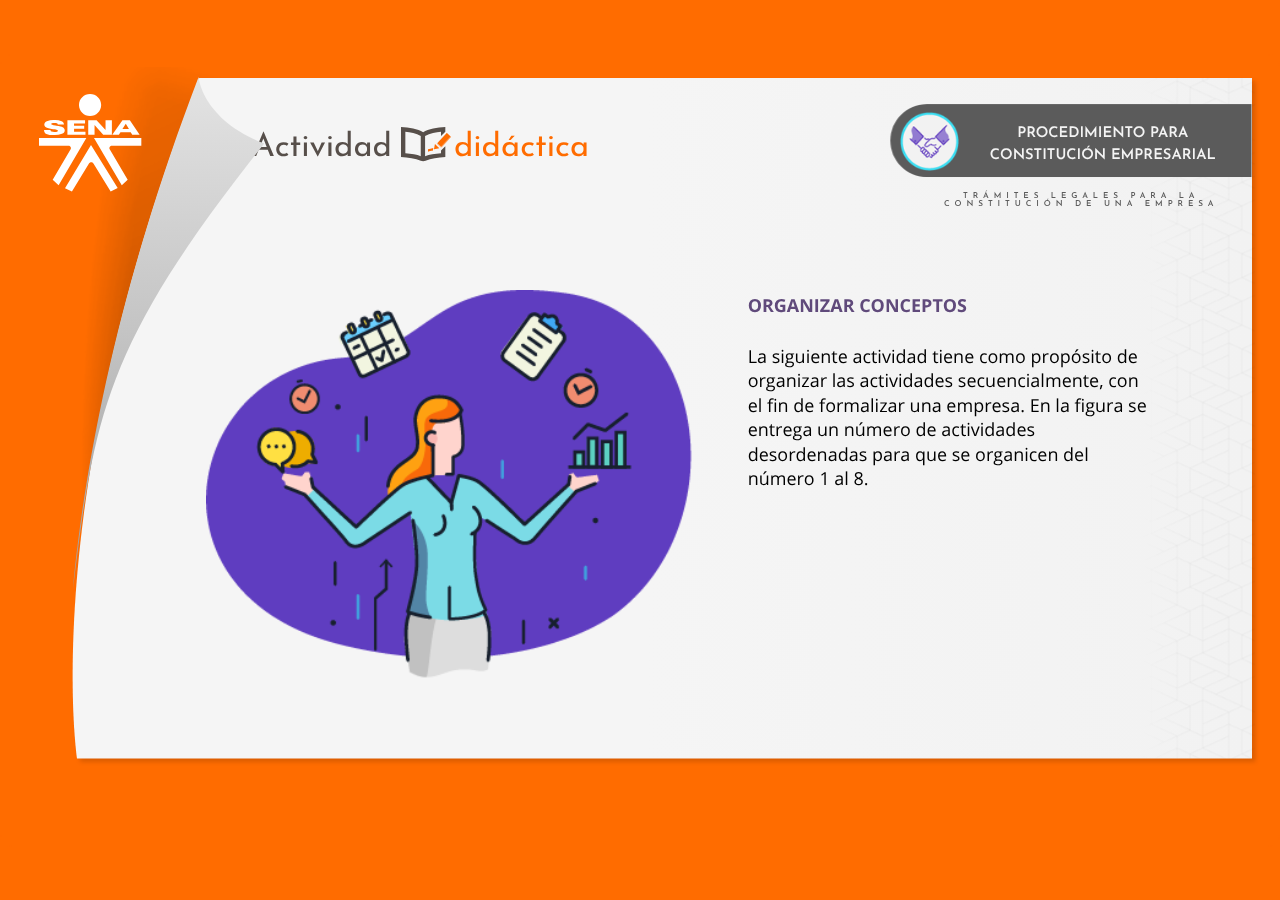
<file: public/media/actividad-1/index.html>
<!DOCTYPE html>
<html lang="es">
<head>
  <meta charset="utf-8">
  <!-- Creado con Storyline 360 - http://www.articulate.com  -->
  <!-- version: 3.41.22450.0 -->
  <title>Actividad didactica</title>
  <meta http-equiv="x-ua-compatible" content="IE=edge" />
  <meta name="viewport" content="width=device-width, initial-scale=1.0, user-scalable=no, shrink-to-fit=no, minimal-ui" />
  <meta name="apple-mobile-web-app-capable" content="yes" />
  <style>
    html, body { height: 100%; padding: 0; margin: 0 }
    #app { height: 100%; width: 100%; }
  </style>
  
  <script>window.THREE = { };</script>
</head>
<body style="background: #FF6C00" class="cs-HTML theme-classic">
  <!-- 360 -->
  <script>!function(e){function n(e,i){return e.test(i)}function i(e){var i=e||navigator.userAgent,o=i.split("[FBAN");if(void 0!==o[1]&&(i=o[0]),this.apple={phone:n(t,i),ipod:n(d,i),tablet:!n(t,i)&&n(s,i),device:n(t,i)||n(d,i)||n(s,i)},this.amazon={phone:n(h,i),tablet:!n(h,i)&&n(a,i),device:n(h,i)||n(a,i)},this.android={phone:n(h,i)||n(b,i),tablet:!n(h,i)&&!n(b,i)&&(n(a,i)||n(r,i)),device:n(h,i)||n(a,i)||n(b,i)||n(r,i)},this.windows={phone:n(l,i),tablet:n(p,i),device:n(l,i)||n(p,i)},this.other={blackberry:n(f,i),blackberry10:n(u,i),opera:n(c,i),firefox:n(A,i),chrome:n(w,i),device:n(f,i)||n(u,i)||n(c,i)||n(A,i)||n(w,i)},this.seven_inch=n(v,i),this.any=this.apple.device||this.android.device||this.windows.device||this.other.device||this.seven_inch,this.phone=this.apple.phone||this.android.phone||this.windows.phone,this.tablet=this.apple.tablet||this.android.tablet||this.windows.tablet,"undefined"==typeof window)return this}function o(){var e=new i;return e.Class=i,e}var t=/iPhone/i,d=/iPod/i,s=/iPad/i,b=/(?=.*\bAndroid\b)(?=.*\bMobile\b)/i,r=/Android/i,h=/(?=.*\bAndroid\b)(?=.*\bSD4930UR\b)/i,a=/(?=.*\bAndroid\b)(?=.*\b(?:KFOT|KFTT|KFJWI|KFJWA|KFSOWI|KFTHWI|KFTHWA|KFAPWI|KFAPWA|KFARWI|KFASWI|KFSAWI|KFSAWA)\b)/i,l=/IEMobile/i,p=/(?=.*\bWindows\b)(?=.*\bARM\b)/i,f=/BlackBerry/i,u=/BB10/i,c=/Opera Mini/i,w=/(CriOS|Chrome)(?=.*\bMobile\b)/i,A=/(?=.*\bFirefox\b)(?=.*\bMobile\b)/i,v=new RegExp("(?:Nexus 7|BNTV250|Kindle Fire|Silk|GT-P1000)","i");"undefined"!=typeof module&&module.exports&&"undefined"==typeof window?module.exports=i:"undefined"!=typeof module&&module.exports&&"undefined"!=typeof window?module.exports=o():"function"==typeof define&&define.amd?define("isMobile",[],e.isMobile=o()):e.isMobile=o()}(this);
    window.isMobile.apple.tablet = window.isMobile.apple.tablet ||
      (navigator.platform === 'MacIntel' && navigator.maxTouchPoints > 1);
    window.isMobile.apple.device = window.isMobile.apple.device || window.isMobile.apple.tablet;
    window.isMobile.tablet = window.isMobile.tablet || window.isMobile.apple.tablet;
    window.isMobile.any = window.isMobile.any || window.isMobile.apple.tablet;
  </script>

  <div id="focus-sink" aria-hidden="true" tabIndex="-1"></div>

  <div id="preso"></div>
  <script>
    window.DS = {};
    window.globals = {
      DATA_PATH_BASE: '',
      HAS_FRAME: true,
      HAS_SLIDE: true,

      lmsPresent: false,
      tinCanPresent: false,
      cmi5Present: false,
      aoSupport: false,
      scale: 'show all',
      captureRc: false,
      browserSize: 'optimal',
      bgColor: '#FF6C00',
      features: '',
      themeName: 'classic',
      preloaderColor: '#FFFFFF',
      suppressAnalytics: false,
      productChannel: 'stable',
      publishSource: 'storyline',
      aid: 'aid|a6cfc49f-d8f5-4035-9c64-030bba8ba580',
      cid: 'fd4fcdb6-d3c5-4390-a3dd-eb095a2bc740',
      playerVersion: '3.41.22450.0',
      maxIosVideoElements: 5,

      
      parseParams: function(qs) {
        if (window.globals.parsedParams != null) {
          return window.globals.parsedParams;
        }
        qs = (qs || window.location.search.substr(1)).split('+').join(' ');
        var params = {},
            tokens,
            re = /[?&]?([^=]+)=([^&]*)/g;

        while (tokens = re.exec(qs)) {
          params[decodeURIComponent(tokens[1]).trim()] =
            decodeURIComponent(tokens[2]).trim();
        }
        window.globals.parsedParams = params;
        return params;
      }

    };

    (function() {

      var classTypes = [ 'desktop', 'mobile', 'phone', 'tablet' ];

      var addDeviceClasses = function(prefix, testObj) {
        var curr, i;
        for (i = 0; i < classTypes.length; i++) {
          curr = classTypes[i];
          if (testObj[curr]) {
            document.body.classList.add(prefix + curr);
          }
        }
      };

      var params = window.globals.parseParams(),
          isDevicePreview = params.devicepreview === '1',
          isPhoneOverride = params.deviceType === 'phone' || (isDevicePreview && params.phone == '1'),
          isTabletOverride = (params.deviceType === 'tablet' || isDevicePreview) && !isPhoneOverride,
          isMobileOverride = isPhoneOverride || isTabletOverride;

      var deviceView = {
        desktop: !window.isMobile.any && !isMobileOverride,
        mobile: window.isMobile.any || isMobileOverride,
        phone: isPhoneOverride || (window.isMobile.phone && !isTabletOverride),
        tablet: isTabletOverride || window.isMobile.tablet
      };

      window.globals.deviceView = deviceView;
      window.isMobile.desktop = !window.isMobile.any;
      window.isMobile.mobile = window.isMobile.any;

      addDeviceClasses('view-', deviceView);

    })();
  </script>
  
  <script src='story_content/user.js' type=text/javascript></script>
  <div class="slide-loader"></div>

  <script type="text/javascript">
    if (window.globals.deviceView.isMobile) { var doc = document, loader = doc.body.querySelector('.slide-loader'); [ 1, 2, 3 ].forEach(function(n) { var d = doc.createElement('div'); d.style.backgroundColor = window.globals.preloaderColor; d.classList.add('mobile-loader-dot'); d.classList.add('dot' + n); loader.appendChild(d); }); }
  </script>

  <div class="mobile-load-title-overlay" style="display: none">
    <div class="mobile-load-title">Actividad didactica</div>
  </div>

  <div class="mobile-chrome-warning"></div>

  <script>
    
    if (window.autoSpider && window.vInterfaceObject) {
      document.querySelector('.mobile-load-title-overlay').style.display = 'none';
    }
  </script>

  

  <link rel="stylesheet" href="html5/data/css/output.min.css" data-noprefix />
</body>
<script src="html5/lib/scripts/ds-bootstrap.min.js"></script>
</html>
</file>
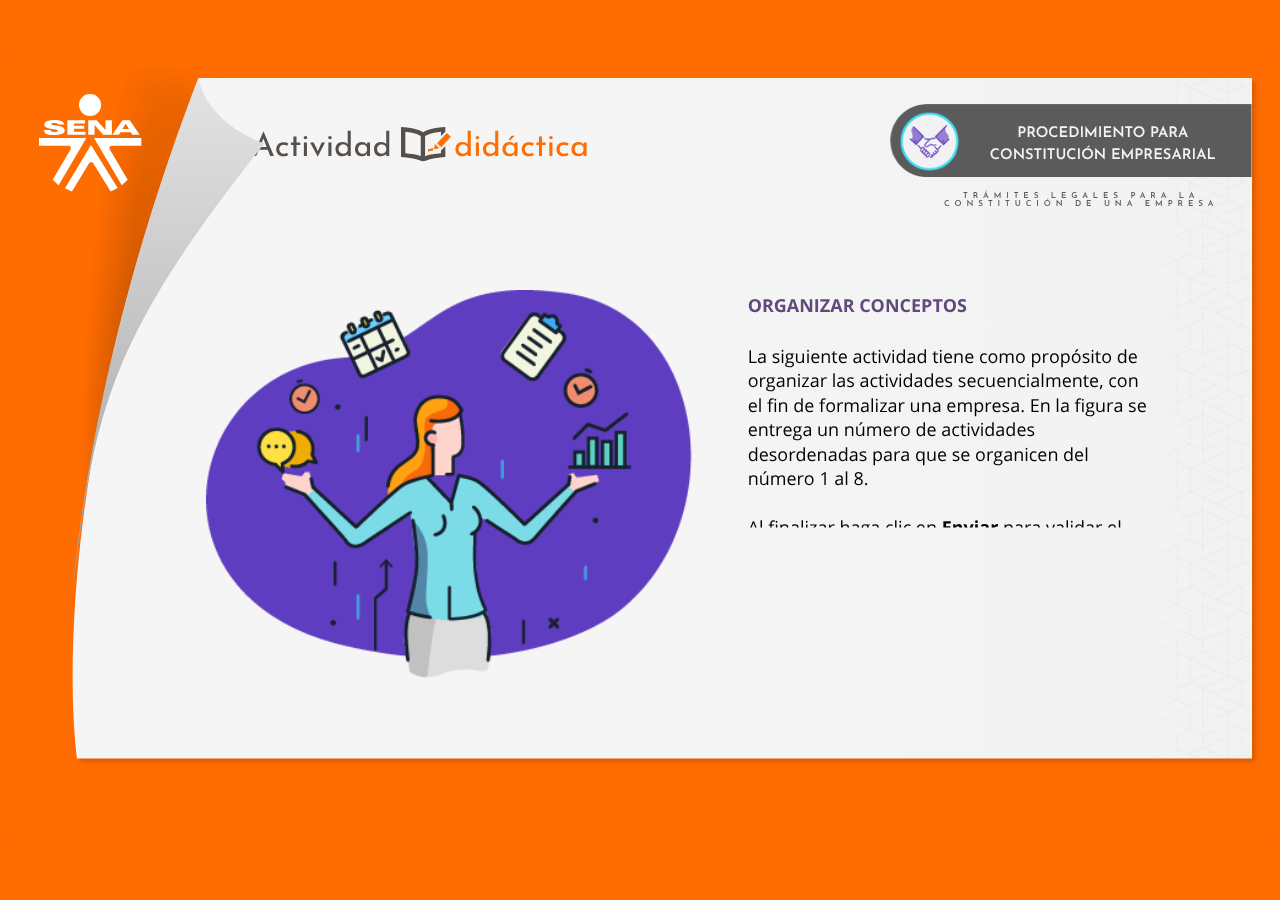
<file: public/media/actividad-1/story.html>
<!DOCTYPE html>
<html lang="es">
<head>
  <meta charset="utf-8">
  <!-- Creado con Storyline 360 - http://www.articulate.com  -->
  <!-- version: 3.41.22450.0 -->
  <title>SENA - Actividad did&#225;ctica</title>
  <meta http-equiv="x-ua-compatible" content="IE=edge" />
  <meta name="viewport" content="width=device-width, initial-scale=1.0, user-scalable=no, shrink-to-fit=no, minimal-ui" />
  <meta name="apple-mobile-web-app-capable" content="yes" />
  <style>
    html, body { height: 100%; padding: 0; margin: 0 }
    #app { height: 100%; width: 100%; }
  </style>
  
  <script>window.THREE = { };</script>
</head>
<body style="background: #FF6C00" class="cs-HTML theme-classic">
  <!-- 360 -->
  <script>!function(e){function n(e,i){return e.test(i)}function i(e){var i=e||navigator.userAgent,o=i.split("[FBAN");if(void 0!==o[1]&&(i=o[0]),this.apple={phone:n(t,i),ipod:n(d,i),tablet:!n(t,i)&&n(s,i),device:n(t,i)||n(d,i)||n(s,i)},this.amazon={phone:n(h,i),tablet:!n(h,i)&&n(a,i),device:n(h,i)||n(a,i)},this.android={phone:n(h,i)||n(b,i),tablet:!n(h,i)&&!n(b,i)&&(n(a,i)||n(r,i)),device:n(h,i)||n(a,i)||n(b,i)||n(r,i)},this.windows={phone:n(l,i),tablet:n(p,i),device:n(l,i)||n(p,i)},this.other={blackberry:n(f,i),blackberry10:n(u,i),opera:n(c,i),firefox:n(A,i),chrome:n(w,i),device:n(f,i)||n(u,i)||n(c,i)||n(A,i)||n(w,i)},this.seven_inch=n(v,i),this.any=this.apple.device||this.android.device||this.windows.device||this.other.device||this.seven_inch,this.phone=this.apple.phone||this.android.phone||this.windows.phone,this.tablet=this.apple.tablet||this.android.tablet||this.windows.tablet,"undefined"==typeof window)return this}function o(){var e=new i;return e.Class=i,e}var t=/iPhone/i,d=/iPod/i,s=/iPad/i,b=/(?=.*\bAndroid\b)(?=.*\bMobile\b)/i,r=/Android/i,h=/(?=.*\bAndroid\b)(?=.*\bSD4930UR\b)/i,a=/(?=.*\bAndroid\b)(?=.*\b(?:KFOT|KFTT|KFJWI|KFJWA|KFSOWI|KFTHWI|KFTHWA|KFAPWI|KFAPWA|KFARWI|KFASWI|KFSAWI|KFSAWA)\b)/i,l=/IEMobile/i,p=/(?=.*\bWindows\b)(?=.*\bARM\b)/i,f=/BlackBerry/i,u=/BB10/i,c=/Opera Mini/i,w=/(CriOS|Chrome)(?=.*\bMobile\b)/i,A=/(?=.*\bFirefox\b)(?=.*\bMobile\b)/i,v=new RegExp("(?:Nexus 7|BNTV250|Kindle Fire|Silk|GT-P1000)","i");"undefined"!=typeof module&&module.exports&&"undefined"==typeof window?module.exports=i:"undefined"!=typeof module&&module.exports&&"undefined"!=typeof window?module.exports=o():"function"==typeof define&&define.amd?define("isMobile",[],e.isMobile=o()):e.isMobile=o()}(this);
    window.isMobile.apple.tablet = window.isMobile.apple.tablet ||
      (navigator.platform === 'MacIntel' && navigator.maxTouchPoints > 1);
    window.isMobile.apple.device = window.isMobile.apple.device || window.isMobile.apple.tablet;
    window.isMobile.tablet = window.isMobile.tablet || window.isMobile.apple.tablet;
    window.isMobile.any = window.isMobile.any || window.isMobile.apple.tablet;
  </script>

  <div id="focus-sink" aria-hidden="true" tabIndex="-1"></div>

  <div id="preso"></div>
  <script>
    window.DS = {};
    window.globals = {
      DATA_PATH_BASE: '',
      HAS_FRAME: true,
      HAS_SLIDE: true,

      lmsPresent: false,
      tinCanPresent: false,
      cmi5Present: false,
      aoSupport: false,
      scale: 'show all',
      captureRc: false,
      browserSize: 'optimal',
      bgColor: '#FF6C00',
      features: '',
      themeName: 'classic',
      preloaderColor: '#FFFFFF',
      suppressAnalytics: false,
      productChannel: 'stable',
      publishSource: 'storyline',
      aid: 'aid|9cb3149d-e02e-439b-b6eb-2a6c21cb59d5',
      cid: 'fd4fcdb6-d3c5-4390-a3dd-eb095a2bc740',
      playerVersion: '3.41.22450.0',
      maxIosVideoElements: 5,

      
      parseParams: function(qs) {
        if (window.globals.parsedParams != null) {
          return window.globals.parsedParams;
        }
        qs = (qs || window.location.search.substr(1)).split('+').join(' ');
        var params = {},
            tokens,
            re = /[?&]?([^=]+)=([^&]*)/g;

        while (tokens = re.exec(qs)) {
          params[decodeURIComponent(tokens[1]).trim()] =
            decodeURIComponent(tokens[2]).trim();
        }
        window.globals.parsedParams = params;
        return params;
      }

    };

    (function() {

      var classTypes = [ 'desktop', 'mobile', 'phone', 'tablet' ];

      var addDeviceClasses = function(prefix, testObj) {
        var curr, i;
        for (i = 0; i < classTypes.length; i++) {
          curr = classTypes[i];
          if (testObj[curr]) {
            document.body.classList.add(prefix + curr);
          }
        }
      };

      var params = window.globals.parseParams(),
          isDevicePreview = params.devicepreview === '1',
          isPhoneOverride = params.deviceType === 'phone' || (isDevicePreview && params.phone == '1'),
          isTabletOverride = (params.deviceType === 'tablet' || isDevicePreview) && !isPhoneOverride,
          isMobileOverride = isPhoneOverride || isTabletOverride;

      var deviceView = {
        desktop: !window.isMobile.any && !isMobileOverride,
        mobile: window.isMobile.any || isMobileOverride,
        phone: isPhoneOverride || (window.isMobile.phone && !isTabletOverride),
        tablet: isTabletOverride || window.isMobile.tablet
      };

      window.globals.deviceView = deviceView;
      window.isMobile.desktop = !window.isMobile.any;
      window.isMobile.mobile = window.isMobile.any;

      addDeviceClasses('view-', deviceView);

    })();
  </script>
  
  <script src='story_content/user.js' type=text/javascript></script>
  <div class="slide-loader"></div>

  <script type="text/javascript">
    if (window.globals.deviceView.isMobile) { var doc = document, loader = doc.body.querySelector('.slide-loader'); [ 1, 2, 3 ].forEach(function(n) { var d = doc.createElement('div'); d.style.backgroundColor = window.globals.preloaderColor; d.classList.add('mobile-loader-dot'); d.classList.add('dot' + n); loader.appendChild(d); }); }
  </script>

  <div class="mobile-load-title-overlay" style="display: none">
    <div class="mobile-load-title">SENA - Actividad did&#225;ctica</div>
  </div>

  <div class="mobile-chrome-warning"></div>

  <script>
    
    if (window.autoSpider && window.vInterfaceObject) {
      document.querySelector('.mobile-load-title-overlay').style.display = 'none';
    }
  </script>

  

  <link rel="stylesheet" href="html5/data/css/output.min.css" data-noprefix />
</body>
<script src="html5/lib/scripts/ds-bootstrap.min.js"></script>
</html>
</file>
<file: public/media/actividad-1/html5/data/css/output.min.css>
@font-face {
  font-family: 'Open SansBold CharsBoldD07A569B';
  src: url('[data-uri]');
  font-style: normal;
  font-weight: normal;
}
@font-face {
  font-family: 'Open Sans Charset1_ 5gIDAE33D34';
  src: url('[data-uri]');
  font-style: normal;
  font-weight: normal;
}
@font-face {
  font-family: 'Josefin Sans Charset1_ 0BDA0274';
  src: url('[data-uri]');
  font-style: normal;
  font-weight: normal;
}
@font-face {
  font-family: 'Josefin Sans SemiBoBoldB2AB0BB5';
  src: url('[data-uri]');
  font-style: normal;
  font-weight: normal;
}
@font-face {
  font-family: 'Open SansItalic CItalicB4829015';
  src: url('[data-uri]');
  font-style: normal;
  font-weight: normal;
}
@font-face {
  font-family: 'ArialBold Charset1_Bold3E3C0890';
  src: url('[data-uri]');
  font-style: normal;
  font-weight: normal;
}
.cs-HTML {
  background: rgba(255, 108, 0, 1);
}
.cs-npnxnanbnsnfns00000000001 .cs-infopanel  {
  box-shadow: 0 1px 0 rgba(0, 0, 0, 1);
  background: rgba(255, 255, 255, 1);
}
.cs-npnxnanbnsnfns00000000001 .cs-infopanel .cs-link {
  color: rgba(124, 34, 128, 1);
}
.cs-npnxnanbnsnfns00000000001 .cs-infopanel .cs-link:hover {
  color: rgba(0, 0, 238, 1);
}
.cs-npnxnanbnsnfns00000000001 .cs-infopanel .cs-name {
  color: rgba(68, 68, 68, 1);
}
.cs-npnxnanbnsnfns00000000001 .cs-infopanel .cs-title {
  color: rgba(153, 153, 153, 1);
}
.cs-npnxnanbnsnfns00000000001 .cs-infopanelpopup  {
  box-shadow: 0 1px 0 rgba(0, 0, 0, 1);
  background: linear-gradient(180deg, rgba(29, 29, 29, 1) 0%, rgba(11, 11, 11, 1) 100%);
}
.cs-npnxnanbnsnfns00000000001 .cs-infopanelpopup .cs-link {
  color: rgba(255, 255, 255, 1);
}
.cs-npnxnanbnsnfns00000000001 .cs-infopanelpopup .cs-link:hover {
  color: rgba(117, 117, 117, 1);
}
.cs-npnxnanbnsnfns00000000001 .cs-infopanelpopup .cs-name {
  color: rgba(114, 114, 114, 1);
}
.cs-npnxnanbnsnfns00000000001 .cs-infopanelpopup .cs-bio {
  color: rgba(255, 255, 255, 1);
}
.cs-npnxnanbnsnfns00000000001 .cs-timer  {
  color: rgba(255, 255, 255, 1);
}
.cs-npnxnanbnsnfns00000000001 .cs-duration stop:first-child {
  stop-color: rgba(0, 215, 255, 1);
}
.cs-npnxnanbnsnfns00000000001 .cs-duration stop:last-child {
  stop-color: rgba(0, 171, 255, 1);
}
.cs-npnxnanbnsnfns00000000001 .cs-elapsed stop:first-child {
  stop-color: rgba(254, 227, 71, 1);
}
.cs-npnxnanbnsnfns00000000001 .cs-elapsed stop:last-child {
  stop-color: rgba(252, 204, 42, 1);
}
.cs-npnxnanbnsnfns00000000001 .cs-timer .cs-pie .cs-innerstroke {
  stroke: rgba(255, 255, 255, 1);
}
.cs-npnxnanbnsnfns00000000001 .cs-timer .cs-pie .cs-innerborder {
  stroke: rgba(204, 204, 204, 1);
}
.cs-npnxnanbnsnfns00000000001 .cs-window  {
  box-shadow: 0 8px 5px rgba(0, 0, 0, 0.2);
  border-color: rgba(29, 29, 29, 1);
  background: rgba(42, 42, 42, 1);
  color: rgba(255, 255, 255, 1);
}
.cs-npnxnanbnsnfns00000000001 .cs-window .cs-diva {
  border-color: rgba(49, 49, 49, 1);
}
.cs-npnxnanbnsnfns00000000001 .cs-window .cs-divb {
  border-color: rgba(14, 14, 14, 1);
}
.cs-npnxnanbnsnfns00000000001 .cs-editor .cs-editor-slide {
  color: rgba(255, 255, 255, 1);
}
.cs-npnxnanbnsnfns00000000001 .cs-editor .cs-editor-html {
  color: rgba(255, 255, 255, 1);
}
.cs-npnxnanbnsnfns00000000001 .cs-editor .cs-editor-button {
  text-shadow: 0 1px 0 rgba(0, 0, 0, 1);
  color: rgba(255, 255, 255, 1);
  border-color: rgba(3, 3, 3, 1);
  background: linear-gradient(180deg, rgba(51, 51, 51, 1) 0%, rgba(20, 20, 20, 1) 100%);
}
.cs-npnxnanbnsnfns00000000001 .cs-editor .cs-editor-button:hover {
  background: linear-gradient(180deg, rgba(58, 58, 58, 1) 0%, rgba(12, 12, 12, 1) 100%);
}
.cs-npnxnanbnsnfns00000000001 .cs-editor .cs-editor-button:active {
  background: linear-gradient(180deg, rgba(20, 20, 20, 1) 0%, rgba(50, 50, 50, 1) 100%);
}
.cs-npnxnanbnsnfns00000000001 .cs-listitem  {
  color: rgba(255, 255, 255, 1);
  border-color: rgba(52, 52, 52, 1);
}
.cs-npnxnanbnsnfns00000000001 .cs-listitem.cs-viewed {
  color: rgba(135, 135, 135, 1);
}
.cs-npnxnanbnsnfns00000000001 .cs-listitem.cs-selected {
  color: rgba(255, 255, 255, 1);
  background: rgba(63, 63, 63, 1);
}
.cs-npnxnanbnsnfns00000000001 .cs-listitem.cs-selected:hover {
  background: rgba(63, 63, 63, 1);
}
.cs-npnxnanbnsnfns00000000001 .cs-listitem.cs-selected.hover {
  background: rgba(63, 63, 63, 1);
}
.cs-npnxnanbnsnfns00000000001 .cs-listitem.cs-selected:focus {
  background: rgba(63, 63, 63, 1);
}
.cs-npnxnanbnsnfns00000000001 .cs-listitem .cs-icon-carrot {
  fill: rgba(255, 255, 255, 1);
}
.cs-npnxnanbnsnfns00000000001 .cs-listitem .cs-icon-carrot .cs-shadow {
  fill: rgba(0, 0, 0, 1);
}
.cs-npnxnanbnsnfns00000000001 .cs-listitem:hover {
  background: rgba(49, 49, 49, 1);
}
.cs-npnxnanbnsnfns00000000001 .cs-listitem.hover {
  background: rgba(49, 49, 49, 1);
}
.cs-npnxnanbnsnfns00000000001 .cs-listitem:focus {
  background: rgba(49, 49, 49, 1);
}
.cs-npnxnanbnsnfns00000000001 .cs-glossary  {
  color: rgba(255, 255, 255, 1);
}
.cs-npnxnanbnsnfns00000000001 .cs-glossary .cs-scrolling-panel {
  background: rgba(51, 51, 51, 1);
}
.cs-npnxnanbnsnfns00000000001 .cs-glossary .cs-term.cs-selected .cs-choice-list-trigger {
  color: rgba(255, 255, 255, 1);
  background: rgba(63, 63, 63, 1);
}
.cs-npnxnanbnsnfns00000000001 .cs-glossary .cs-term.cs-selected .cs-choice-list-trigger:focus {
  color: rgba(255, 255, 255, 1);
  background: rgba(63, 63, 63, 1);
}
.cs-npnxnanbnsnfns00000000001 .cs-glossary .cs-term:hover .cs-choice-list-trigger {
  background: rgba(28, 28, 28, 1);
}
.cs-npnxnanbnsnfns00000000001 .cs-glossary .cs-term.hover .cs-choice-list-trigger {
  background: rgba(28, 28, 28, 1);
}
.cs-npnxnanbnsnfns00000000001 .cs-glossary .cs-term .cs-choice-list-trigger:focus {
  background: rgba(28, 28, 28, 1);
}
.cs-npnxnanbnsnfns00000000001 .cs-glossary .cs-diva {
  border-color: rgba(61, 61, 61, 1);
}
.cs-npnxnanbnsnfns00000000001 .cs-glossary .cs-divb {
  border-color: rgba(32, 32, 32, 1);
}
.cs-npnxnanbnsnfns00000000001 .cs-glossary .cs-divc {
  border-color: rgba(61, 61, 61, 1);
}
.cs-npnxnanbnsnfns00000000001 .cs-glossary .cs-heading {
  color: rgba(255, 255, 255, 1);
}
.cs-npnxnanbnsnfns00000000001 .cs-resource .cs-separator {
  border-color: rgba(44, 44, 44, 1);
}
.cs-npnxnanbnsnfns00000000001 .cs-outline  {
  color: rgba(255, 255, 255, 1);
}
.cs-npnxnanbnsnfns00000000001 .cs-outline .cs-diva {
  border-color: rgba(28, 28, 28, 1);
}
.cs-npnxnanbnsnfns00000000001 .cs-outline .cs-divb {
  border-color: rgba(54, 54, 54, 1);
}
.cs-npnxnanbnsnfns00000000001 .cs-outline .cs-divc {
  border-color: rgba(52, 52, 52, 1);
}
.cs-npnxnanbnsnfns00000000001 .cs-outline .cs-search-filter:hover {
  color: rgba(117, 117, 117, 1);
}
.cs-npnxnanbnsnfns00000000001 .cs-outline .cs-search-filter.hover {
  color: rgba(117, 117, 117, 1);
}
.cs-npnxnanbnsnfns00000000001 .cs-transcript  {
  color: rgba(255, 255, 255, 1);
}
.cs-npnxnanbnsnfns00000000001 .cs-transcript .cs-div {
  border-color: rgba(44, 44, 44, 1);
}
.cs-npnxnanbnsnfns00000000001 .cs-tabs:not(.topmenu-item) {
  color: rgba(114, 114, 114, 1);
}
.cs-npnxnanbnsnfns00000000001 .cs-tabs .cs-inner-button:not(.topmenu-item) {
  text-shadow: 0 1px 0 rgba(0, 0, 0, 1);
}
.cs-npnxnanbnsnfns00000000001 .cs-tabs:hover:not(.topmenu-item) {
  color: rgba(82, 84, 84, 1);
}
.cs-npnxnanbnsnfns00000000001 .cs-tabs.cs-selected {
  background: rgba(36, 36, 36, 1);
  color: rgba(255, 255, 255, 1);
}
.cs-npnxnanbnsnfns00000000001 .cs-seekcontrol  {
  background: linear-gradient(180deg, rgba(51, 51, 51, 1) 0%, rgba(20, 20, 20, 1) 100%);
  border-color: rgba(3, 3, 3, 1);
}
.cs-npnxnanbnsnfns00000000001 .cs-seekcontrol .cs-button:hover .cs-icon {
  fill: rgba(255, 255, 255, 1);
}
.cs-npnxnanbnsnfns00000000001 .cs-seekcontrol .cs-button.hover .cs-icon {
  fill: rgba(255, 255, 255, 1);
}
.cs-npnxnanbnsnfns00000000001 .cs-seekcontrol .cs-button .cs-icon-shadow {
  fill: rgba(0, 0, 0, 1);
}
.cs-npnxnanbnsnfns00000000001 .cs-seekcontrol .cs-button .cs-icon {
  fill: rgba(255, 255, 255, 1);
}
.cs-npnxnanbnsnfns00000000001 .cs-seekcontrol .cs-seek .cs-fill {
  background: rgba(255, 255, 255, 1);
}
.cs-npnxnanbnsnfns00000000001 .cs-seekcontrol .cs-seek {
  background: rgba(34, 34, 34, 1);
  border-color: rgba(26, 26, 26, 1);
}
.cs-npnxnanbnsnfns00000000001 .cs-searchinput .cs-input {
  color: rgba(45, 45, 45, 1);
  border-color: rgba(32, 32, 32, 1);
  background: rgba(255, 255, 255, 1);
}
.cs-npnxnanbnsnfns00000000001 .cs-searchinput .cs-input:focus {
  color: rgba(45, 45, 45, 1);
  background: rgba(255, 255, 255, 1);
}
.cs-npnxnanbnsnfns00000000001 .cs-searchinput .cs-input:hover {
  box-shadow: inset 0 0 1px 0 rgba(235, 148, 113, 0);
}
.cs-npnxnanbnsnfns00000000001 .cs-searchinput .cs-input.hover {
  box-shadow: inset 0 0 1px 0 rgba(235, 148, 113, 0);
}
.cs-npnxnanbnsnfns00000000001 .cs-searchinput .cs-button .cs-icon {
  fill: rgba(255, 255, 255, 1);
}
.cs-npnxnanbnsnfns00000000001 .cs-searchinput .cs-button:hover {
  fill: linear-gradient(180deg, rgba(58, 58, 58, 1) 0%, rgba(12, 12, 12, 1) 100%);
}
.cs-npnxnanbnsnfns00000000001 .cs-searchinput .cs-button.hover {
  fill: linear-gradient(180deg, rgba(58, 58, 58, 1) 0%, rgba(12, 12, 12, 1) 100%);
}
.cs-npnxnanbnsnfns00000000001 .cs-menu  {
  box-shadow: 0 1px 0 rgba(14, 14, 14, 1);
  background: rgba(36, 36, 36, 1);
}
.cs-npnxnanbnsnfns00000000001 .cs-topmenu-item.active .cs-tab {
  background: rgba(36, 36, 36, 1);
}
.cs-npnxnanbnsnfns00000000001 .cs-logo  {
  box-shadow: 0 1px 0 rgba(0, 0, 0, 1);
  background: rgba(255, 255, 255, 1);
}
.cs-npnxnanbnsnfns00000000001 .cs-checkbox  {
  color: rgba(255, 255, 255, 1);
}
.cs-npnxnanbnsnfns00000000001 .cs-checkbox:hover {
  border-color: rgba(156, 156, 156, 1);
}
.cs-npnxnanbnsnfns00000000001 .cs-checkbox.hover {
  border-color: rgba(156, 156, 156, 1);
}
.cs-npnxnanbnsnfns00000000001 .cs-checkbox .cs-box {
  color: rgba(255, 255, 255, 1);
  border-color: rgba(22, 22, 22, 1);
}
.cs-npnxnanbnsnfns00000000001 .cs-checkbox .cs-box:checked::after {
  color: rgba(43, 196, 0, 1);
}
.cs-npnxnanbnsnfns00000000001 .cs-button  {
  text-shadow: 0 1px 0 rgba(255, 108, 0, 1);
  color: rgba(255, 255, 255, 1);
  border-color: rgba(255, 255, 255, 1);
  background: linear-gradient(180deg, rgba(255, 108, 0, 1) 0%, rgba(255, 108, 0, 1) 100%);
  box-shadow: 0 1px 0 rgba(255, 108, 0, 1);
}
.cs-npnxnanbnsnfns00000000001 .cs-button .cs-icon {
  fill: rgba(255, 255, 255, 1);
}
.cs-npnxnanbnsnfns00000000001 .cs-button .cs-icon-shadow {
  fill: rgba(255, 108, 0, 1);
}
.cs-npnxnanbnsnfns00000000001 .cs-button:hover {
  background: linear-gradient(180deg, rgba(90, 90, 90, 1) 0%, rgba(90, 90, 90, 1) 100%);
}
.cs-npnxnanbnsnfns00000000001 .cs-button.hover {
  background: linear-gradient(180deg, rgba(90, 90, 90, 1) 0%, rgba(90, 90, 90, 1) 100%);
}
.cs-npnxnanbnsnfns00000000001 .cs-button:active {
  background: linear-gradient(180deg, rgba(255, 108, 0, 1) 0%, rgba(255, 108, 0, 1) 100%);
}
.cs-npnxnanbnsnfns00000000001 .cs-button.cs-disabled:hover {
  background: linear-gradient(180deg, rgba(255, 108, 0, 1) 0%, rgba(255, 108, 0, 1) 100%);
}
.cs-npnxnanbnsnfns00000000001 .cs-button.cs-disabled.hover {
  background: linear-gradient(180deg, rgba(255, 108, 0, 1) 0%, rgba(255, 108, 0, 1) 100%);
}
.cs-npnxnanbnsnfns00000000001 .cs-button.cs-disabled:active {
  background: linear-gradient(180deg, rgba(255, 108, 0, 1) 0%, rgba(255, 108, 0, 1) 100%);
}
.cs-npnxnanbnsnfns00000000001 .cs-button.cs-volume:hover {
  background: linear-gradient(180deg, rgba(255, 108, 0, 1) 0%, rgba(255, 108, 0, 1) 100%);
}
.cs-npnxnanbnsnfns00000000001 .cs-button.cs-volume.hover {
  background: linear-gradient(180deg, rgba(255, 108, 0, 1) 0%, rgba(255, 108, 0, 1) 100%);
}
.cs-npnxnanbnsnfns00000000001 .cs-button.cs-volume:active {
  background: linear-gradient(180deg, rgba(255, 108, 0, 1) 0%, rgba(255, 108, 0, 1) 100%);
}
.cs-npnxnanbnsnfns00000000001.cs-base  {
  color: rgba(255, 255, 255, 1);
  border-color: rgba(255, 108, 0, 1);
  background: linear-gradient(180deg, rgba(255, 108, 0, 1) 0%, rgba(255, 108, 0, 1) 100%);
}
.cs-npnxnanbnsnfns00000000001.cs-base .cs-separator .cs-diva {
  background: rgba(14, 14, 14, 1);
}
.cs-npnxnanbnsnfns00000000001.cs-base .cs-separator .cs-divb {
  background: rgba(49, 49, 49, 1);
}
.cs-npnxnanbnsnfns00000000001.cs-base .cs-topmenu-item.active .cs-tab {
  border-color: rgba(14, 14, 14, 1);
}
.cs-npnxnanbnsnfns00000000001.cs-base .cs-topmenu-item.active .cs-panel {
  border-color: rgba(14, 14, 14, 1);
}
.cs-npnxnanbnsnfns00000000001.cs-base .cs-left {
  background: linear-gradient(180deg, rgba(27, 27, 27, 1) 0%, rgba(10, 10, 10, 1) 100%);
}
.cs-npnxnanbnsnfns00000000001.cs-base .cs-area-primary .cs-slide-container {
  background: linear-gradient(180deg, rgba(255, 108, 0, 1) 0%, rgba(255, 108, 0, 1) 100%);
}
.cs-npnxnanbnsnfns00000000001 .cs-volume::-moz-range-thumb {
  border-color: rgba(28, 28, 28, 1);
  box-shadow: inset 0 0 1px 0 rgba(90, 90, 90, 1);
  background: rgba(76, 76, 76, 1);
}
.cs-npnxnanbnsnfns00000000001 .cs-volume::-ms-thumb {
  border-color: rgba(28, 28, 28, 1);
  box-shadow: inset 0 0 1px 0 rgba(90, 90, 90, 1);
  background: rgba(76, 76, 76, 1);
}
.cs-npnxnanbnsnfns00000000001 .cs-volume::-webkit-slider-thumb {
  border-color: rgba(28, 28, 28, 1);
  box-shadow: inset 0 0 1px 0 rgba(90, 90, 90, 1);
  background: rgba(76, 76, 76, 1);
}
.cs-npnxnanbnsnfns00000000001 .cs-volume::-moz-range-track {
  border-color: rgba(73, 73, 73, 1);
  background: rgba(49, 49, 49, 1);
}
.cs-npnxnanbnsnfns00000000001 .cs-volume::-ms-track {
  border-color: rgba(73, 73, 73, 1);
  background: rgba(49, 49, 49, 1);
}
.cs-npnxnanbnsnfns00000000001 .cs-volume::-webkit-slider-runnable-track {
  border-color: rgba(73, 73, 73, 1);
  background: rgba(49, 49, 49, 1);
}
body.show-focus .tab-focus-box {
  border-color: rgba(255, 255, 0, 1);
}
.skipnav {
  border-color: rgba(255, 255, 0, 1);
}
.fn-npnxnanbsnfns00000000001 {
  font-family: 'Open SansD6FFC9F9';
  -webkit-font-variant-ligatures: no-common-ligatures;
  font-variant-ligatures: no-common-ligatures;
}
.fn-pxabnsnfns00000000001 {
  font-family: 'Open SansD6FFC9F9';
  -webkit-font-variant-ligatures: no-common-ligatures;
  font-variant-ligatures: no-common-ligatures;
}
.fn-npxnabnsnfns00000000001 {
  font-family: 'Open SansD6FFC9F9';
  -webkit-font-variant-ligatures: no-common-ligatures;
  font-variant-ligatures: no-common-ligatures;
}
.fn-npnxnanbnsnfns00000000001 {
  font-family: 'Open SansD6FFC9F9';
  -webkit-font-variant-ligatures: no-common-ligatures;
  font-variant-ligatures: no-common-ligatures;
}
.fn-pxabnsnfns00000000000 {
  font-family: 'Open SansD6FFC9F9';
  -webkit-font-variant-ligatures: no-common-ligatures;
  font-variant-ligatures: no-common-ligatures;
}
@font-face {
  font-family: 'Open SansD6FFC9F9';
  src: url('[data-uri]');
  font-style: normal;
  font-weight: bold;
}
@font-face {
  font-family: 'Open SansD6FFC9F9';
  src: url('[data-uri]');
  font-style: normal;
  font-weight: normal;
}
.cs-InvalidPromptSlide .cs-5neLgXSJRHa-InvalidPromptSlide-btn0 {
  color: rgba(255, 255, 255, 1);
  border-color: rgba(3, 3, 3, 1);
  background: linear-gradient(180deg, rgba(51, 51, 51, 1) 0%, rgba(20, 20, 20, 1) 100%);
  text-shadow: 0 1px 0 rgba(0, 0, 0, 1);
}
.cs-InvalidPromptSlide .cs-5neLgXSJRHa-InvalidPromptSlide-btn0 .cs-html {
  color: rgba(255, 255, 255, 1);
}
.cs-InvalidPromptSlide .cs-5neLgXSJRHa-InvalidPromptSlide-btn0 .cs-slide {
  border-color: rgba(255, 255, 255, 1);
}
.cs-InvalidPromptSlide .cs-5neLgXSJRHa-InvalidPromptSlide-btn0:hover {
  background: linear-gradient(180deg, rgba(58, 58, 58, 1) 0%, rgba(12, 12, 12, 1) 100%);
}
.cs-InvalidPromptSlide .cs-5neLgXSJRHa-InvalidPromptSlide-btn0:active {
  background: linear-gradient(180deg, rgba(20, 20, 20, 1) 0%, rgba(50, 50, 50, 1) 100%);
}
.cs-PrintPromptSlide .cs-5neLgXSJRHa-PrintPromptSlide-btn0 {
  color: rgba(255, 255, 255, 1);
  border-color: rgba(3, 3, 3, 1);
  background: linear-gradient(180deg, rgba(51, 51, 51, 1) 0%, rgba(20, 20, 20, 1) 100%);
  text-shadow: 0 1px 0 rgba(0, 0, 0, 1);
}
.cs-PrintPromptSlide .cs-5neLgXSJRHa-PrintPromptSlide-btn0 .cs-html {
  color: rgba(255, 255, 255, 1);
}
.cs-PrintPromptSlide .cs-5neLgXSJRHa-PrintPromptSlide-btn0 .cs-slide {
  border-color: rgba(255, 255, 255, 1);
}
.cs-PrintPromptSlide .cs-5neLgXSJRHa-PrintPromptSlide-btn0:hover {
  background: linear-gradient(180deg, rgba(58, 58, 58, 1) 0%, rgba(12, 12, 12, 1) 100%);
}
.cs-PrintPromptSlide .cs-5neLgXSJRHa-PrintPromptSlide-btn0:active {
  background: linear-gradient(180deg, rgba(20, 20, 20, 1) 0%, rgba(50, 50, 50, 1) 100%);
}
.cs-ScrollPromptSlide .cs-5neLgXSJRHa-ScrollPromptSlide-btn0 {
  color: rgba(255, 255, 255, 1);
  border-color: rgba(3, 3, 3, 1);
  background: linear-gradient(180deg, rgba(51, 51, 51, 1) 0%, rgba(20, 20, 20, 1) 100%);
  text-shadow: 0 1px 0 rgba(0, 0, 0, 1);
}
.cs-ScrollPromptSlide .cs-5neLgXSJRHa-ScrollPromptSlide-btn0 .cs-html {
  color: rgba(255, 255, 255, 1);
}
.cs-ScrollPromptSlide .cs-5neLgXSJRHa-ScrollPromptSlide-btn0 .cs-slide {
  border-color: rgba(255, 255, 255, 1);
}
.cs-ScrollPromptSlide .cs-5neLgXSJRHa-ScrollPromptSlide-btn0:hover {
  background: linear-gradient(180deg, rgba(58, 58, 58, 1) 0%, rgba(12, 12, 12, 1) 100%);
}
.cs-ScrollPromptSlide .cs-5neLgXSJRHa-ScrollPromptSlide-btn0:active {
  background: linear-gradient(180deg, rgba(20, 20, 20, 1) 0%, rgba(50, 50, 50, 1) 100%);
}
.cs-ExternalInterfaceErrorSlide .cs-buttonOK {
  color: rgba(255, 255, 255, 1);
  border-color: rgba(3, 3, 3, 1);
  background: linear-gradient(180deg, rgba(51, 51, 51, 1) 0%, rgba(20, 20, 20, 1) 100%);
  text-shadow: 0 1px 0 rgba(0, 0, 0, 1);
}
.cs-ExternalInterfaceErrorSlide .cs-buttonOK .cs-html {
  color: rgba(255, 255, 255, 1);
}
.cs-ExternalInterfaceErrorSlide .cs-buttonOK .cs-slide {
  border-color: rgba(255, 255, 255, 1);
}
.cs-ExternalInterfaceErrorSlide .cs-buttonOK:hover {
  background: linear-gradient(180deg, rgba(58, 58, 58, 1) 0%, rgba(12, 12, 12, 1) 100%);
}
.cs-ExternalInterfaceErrorSlide .cs-buttonOK:active {
  background: linear-gradient(180deg, rgba(20, 20, 20, 1) 0%, rgba(50, 50, 50, 1) 100%);
}
</file>
